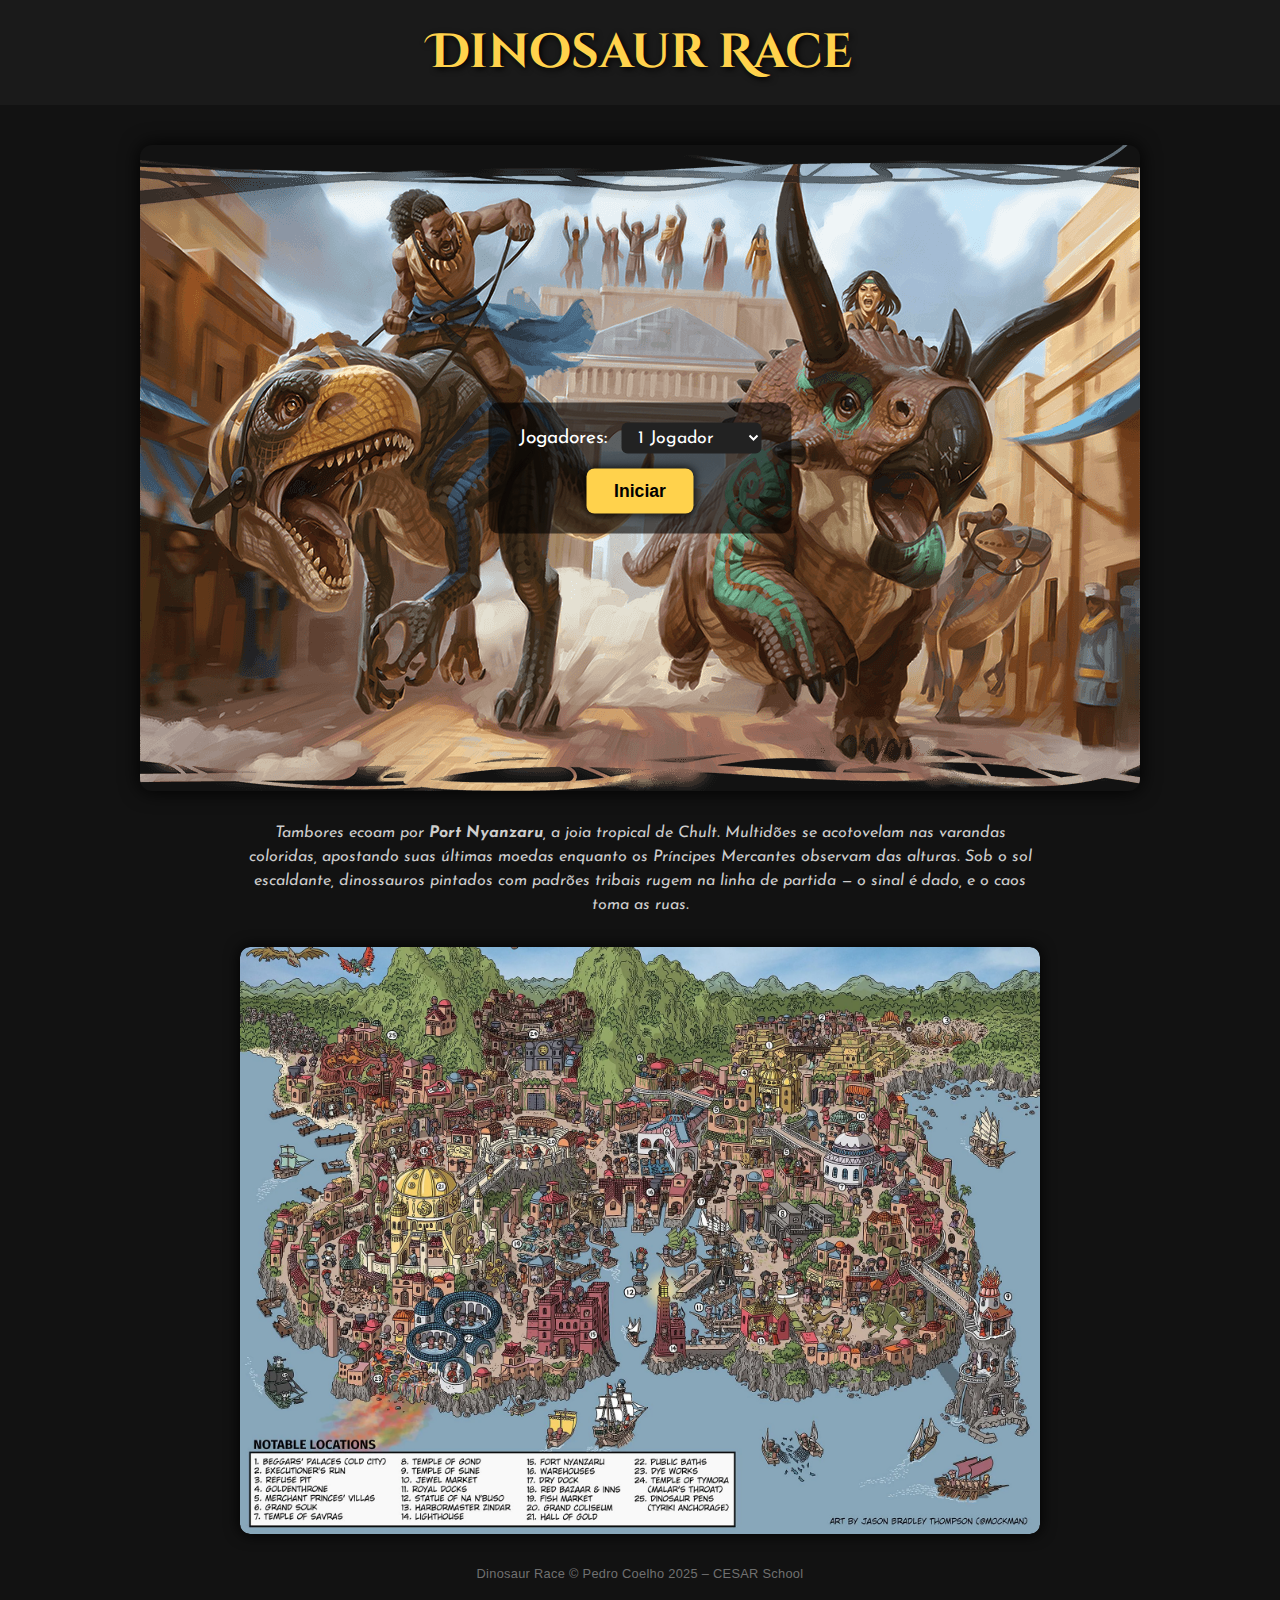
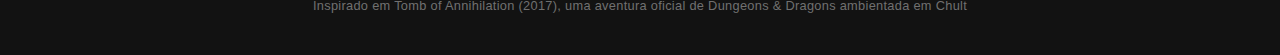
<file: index.html>
<!DOCTYPE html> 
<html lang="pt-BR">
<head>
  <meta charset="UTF-8">
  <title>Dinosaur Race</title>
  <link href="https://fonts.googleapis.com/css2?family=Cinzel+Decorative:wght@700&family=Josefin+Sans:wght@300;400&display=swap" rel="stylesheet">
  <link rel="stylesheet" href="css/index.css">
</head>
<body>
  <header>
    <h1>Dinosaur Race</h1>
  </header>

  <main class="main-content">
    <div class="banner-box">
      <img src="assets/banner.png" alt="Banner Dinosaur Race">
      
      <div class="banner-overlay">
        <div class="players">
          <label for="numPlayers">Jogadores:</label>
          <select id="numPlayers">
            <option value="1">1 Jogador</option>
            <option value="2">2 Jogadores</option>
            <option value="3">3 Jogadores</option>
            <option value="4">4 Jogadores</option>
            <option value="5">5 Jogadores</option>
            <option value="6">6 Jogadores</option>
          </select>
        </div>
        <button class="btn" onclick="startGame()">Iniciar</button>
      </div>
    </div>

    <p class="intro">
      Tambores ecoam por <strong>Port Nyanzaru</strong>, a joia tropical de Chult.  
      Multidões se acotovelam nas varandas coloridas, apostando suas últimas moedas enquanto os Príncipes Mercantes observam das alturas.  
      Sob o sol escaldante, dinossauros pintados com padrões tribais rugem na linha de partida — o sinal é dado, e o caos toma as ruas.
    </p>



    <div class="lore-image">
      <img src="assets/port-tour.webp" alt="Vista de Port Nyanzaru">
    </div>

    <footer class="credits">
      <p>Dinosaur Race © Pedro Coelho 2025 – CESAR School</p>
      <p>Inspirado em Tomb of Annihilation (2017), uma aventura oficial de Dungeons & Dragons ambientada em Chult</p>
    </footer>

  </main>

  <script type="module" src="js/pages/index.js"></script>
</body>
</html>
</file>
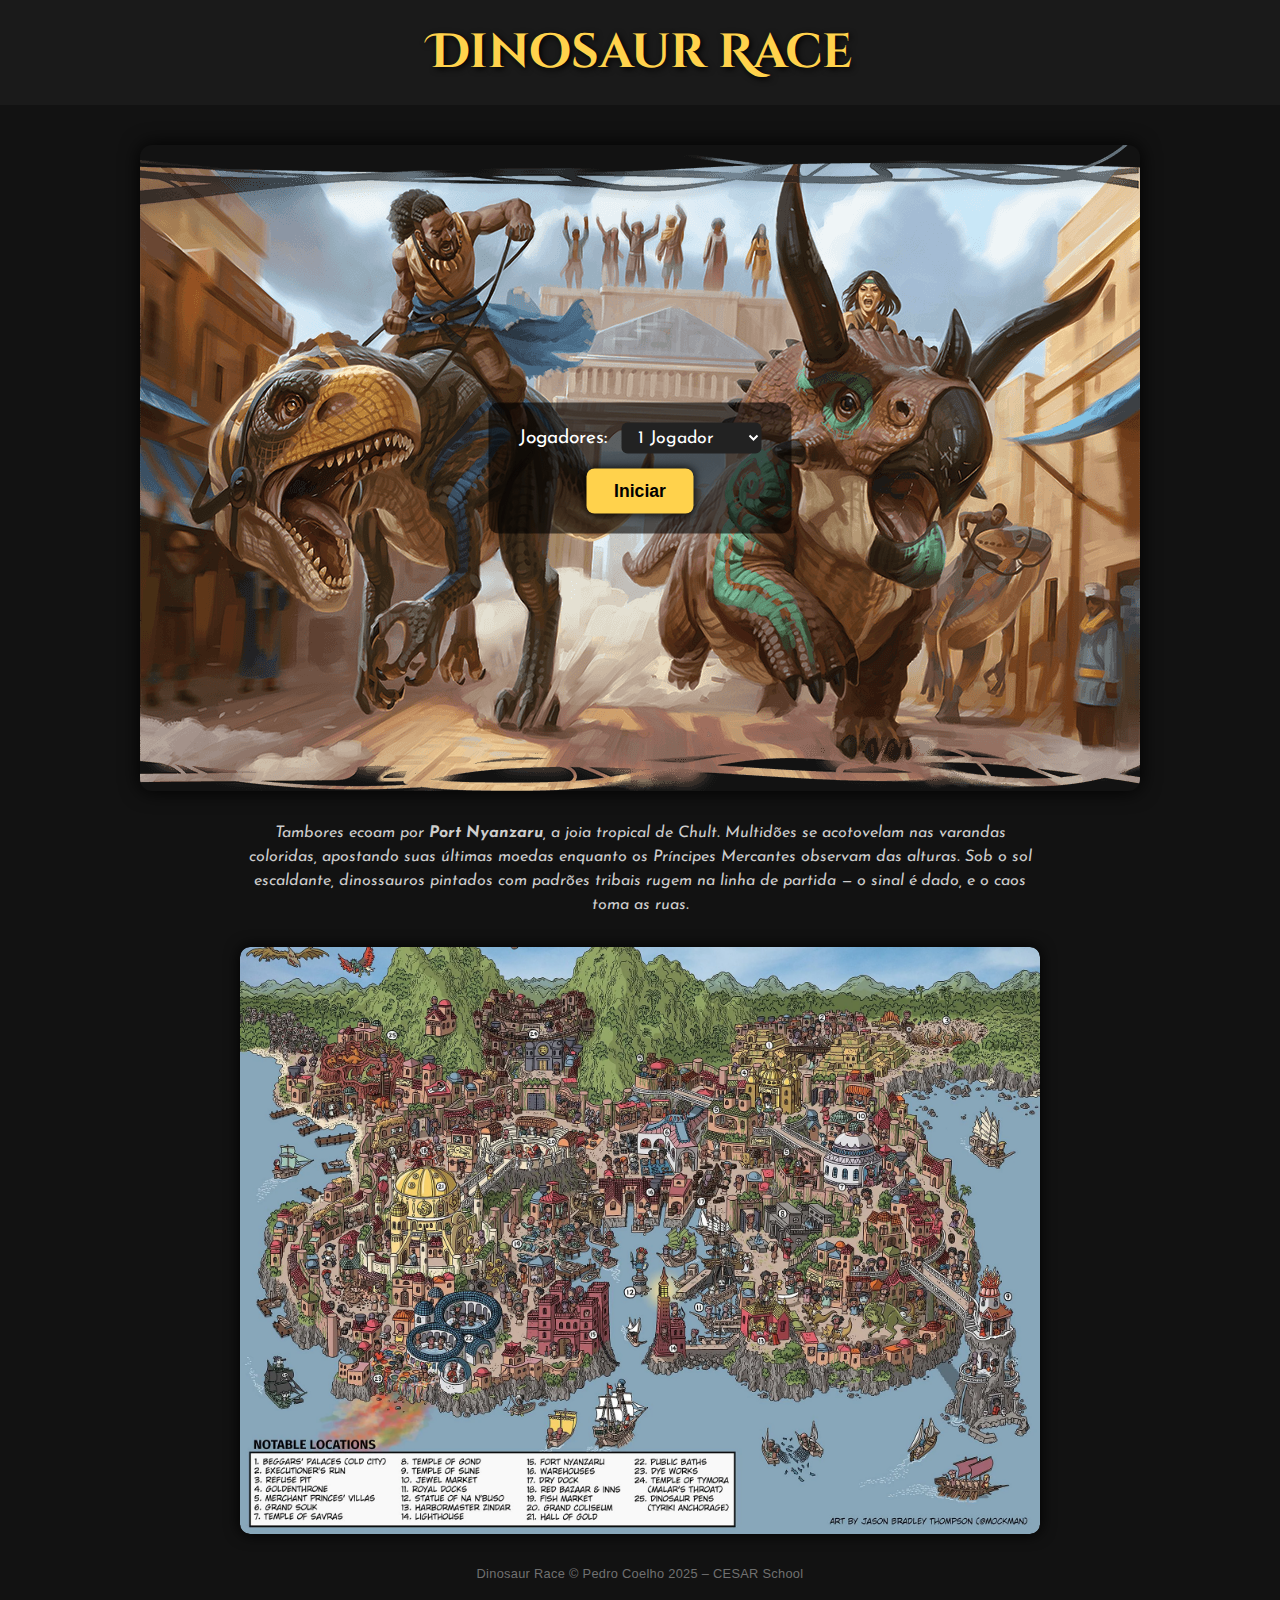
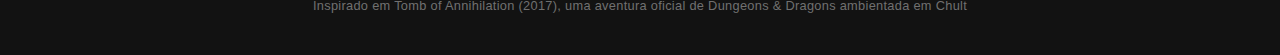
<file: select.html>
<!DOCTYPE html>
<html lang="pt-BR">
<head>
  <meta charset="UTF-8">
  <title>Dinosaur Race - Seleção</title>
  <link href="https://fonts.googleapis.com/css2?family=Cinzel+Decorative:wght@700&family=Josefin+Sans:wght@300;400&display=swap" rel="stylesheet">
  <link rel="stylesheet" href="css/select.css">
</head>
<body>
  <header>
    <h1>Dinosaur Race</h1>
  </header>

<main class="main-content">
  <div id="players-container"></div>
  <button class="btn" id="confirmBtn">Confirmar</button>
  <button class="btn reset-btn" id="resetBtn">Resetar</button>
</main>

  <script type="module" src="js/pages/select.js"></script>
</body>
</html>
</file>
<file: css/index.css>
body {
  margin: 0;
  padding: 0;
  font-family: 'Josefin Sans', sans-serif;
  color: #fff;
  text-align: center;
  background-color: #121212;
}

header {
  background: #1a1a1a;
  padding: 20px 0;
  text-align: center;
}

header h1 {
  font-family: 'Cinzel Decorative', serif;
  font-size: 3rem;
  color: #ffd24c;
  margin: 0;
  text-shadow: 2px 2px 6px #000;
}

.main-content {
  max-width: 1000px;
  margin: 40px auto;
  padding: 0 20px;
}

.banner-box {
  position: relative;
  width: 100%;
  max-width: 1000px;
  aspect-ratio: 1000 / 646;
  margin: 0 auto 20px auto;
  overflow: hidden;
  border-radius: 12px;
  box-shadow: 0 0 20px #000;
}

.banner-box img {
  width: 100%;
  height: 100%;
  object-fit: cover;
  display: block;
}

.banner-overlay {
  position: absolute;
  top: 50%;
  left: 50%;
  transform: translate(-50%, -50%);
  text-align: center;
  background: rgba(0,0,0,0.6);
  padding: 20px 30px;
  border-radius: 10px;
}


/* Players */
.players {
  margin-bottom: 15px;
}

.players label {
  font-size: 1.2rem;
  margin-right: 10px;
  color: #fff;
}

.players select {
  font-size: 1.1rem;
  padding: 6px 12px;
  border-radius: 6px;
  border: none;
  background: #222;
  color: #fff;
  font-family: 'Josefin Sans', sans-serif;
}

/* Botão */
.btn {
  padding: 12px 28px;
  font-size: 1.1rem;
  font-weight: bold;
  background: #ffd24c;
  color: #000;
  border: none;
  border-radius: 8px;
  cursor: pointer;
  transition: 0.3s;
  box-shadow: 0 0 10px #000;
}

.btn:hover {
  background: #ffb300;
  transform: scale(1.05);
}

/* Texto */
.intro {
  font-size: 1rem;
  line-height: 1.5;
  color: #ccc;
  max-width: 800px;
  margin: 30px auto;
  font-style: italic;
}

/* Mapa */
.lore-image {
  margin: 30px auto;
  max-width: 800px;
  border-radius: 10px;
  overflow: hidden;
  box-shadow: 0 0 15px #000;
}

.lore-image img {
  width: 100%;
  height: auto;
  display: block;
  border-radius: 10px;
}

/* Créditos */
.credits {
  margin-top: 25px;
  text-align: center;
  font-size: 0.8rem;
  color: #888;
  font-family: Arial, sans-serif;
  line-height: 1.5;
  letter-spacing: 0.3px;
  opacity: 0.8;
}
</file>
<file: css/select.css>
/* --- Geral --- */
body {
  margin: 0;
  padding: 0;
  font-family: 'Josefin Sans', sans-serif;
  background-color: #121212;
  color: #fff;
  text-align: center;
}

header {
  background: #1a1a1a;
  padding: 20px 0;
}

header h1 {
  font-family: 'Cinzel Decorative', serif;
  font-size: 2.5rem;
  color: #ffd24c;
  margin: 0;
  text-shadow: 2px 2px 6px #000;
}

.main-content {
  max-width: 1100px;
  margin: 20px auto;
  padding: 0 20px;
}

.banner-box {
  position: relative;
  width: 100%;
  max-width: 1000px;
  aspect-ratio: 1000 / 646;
  margin: 0 auto 20px auto;
  overflow: hidden;
  border-radius: 12px;
  box-shadow: 0 0 20px #000;
}

.banner-box img {
  width: 100%;
  height: 100%;
  object-fit: cover;
  display: block;
}

/* Player */
.player-overlay {
  position: absolute;
  top: 50%; 
  left: 50%; 
  transform: translate(-50%, -50%);
  
  background: rgba(0,0,0,0.75);
  border-radius: 12px;
  padding: 20px 30px;
  box-shadow: 0 0 20px rgba(0,0,0,0.7);

  display: flex;
  flex-direction: column;
  align-items: center;
  justify-content: center;
}

.player-title {
  font-size: 2rem;
  font-weight: bold;
  color: #ffd24c;
  text-shadow: 2px 2px 6px #000;
  margin-bottom: 15px;
}

.player-inputs {
  display: flex;
  justify-content: center;
  gap: 20px;
  align-items: center;
  margin-bottom: 18px;
}

.player-inputs label {
  font-size: 1rem;
  color: #ffd24c;
  margin-right: 6px;
}

.player-inputs input {
  padding: 6px 10px;
  font-size: 1rem;
  border-radius: 5px;
  border: none;
  background: #222;
  color: #fff;
  width: 140px;
}

/* --- Dinos--- */
.dino-grid {
  display: grid;
  grid-template-columns: repeat(3, 1fr);
  gap: 18px;
  justify-items: center;
}

.dino-option {
  cursor: pointer;
  text-align: center;
  width: 130px;
}

.dino-option img {
  width: 110px;
  height: 110px;
  border-radius: 50%;
  border: 3px solid transparent;
  transition: 0.2s;
}

.dino-option p {
  margin: 6px 0 0;
  font-size: 0.8rem;
  line-height: 1.1rem;
  color: #fff;
  background: rgba(0,0,0,0.65);
  padding: 3px 6px;
  border-radius: 6px;
}

.dino-option.selected img {
  border: 3px solid #ffd24c;
  transform: scale(1.08);
}

.dino-option.disabled img {
  opacity: 0.3;
  border: 3px solid red;
  pointer-events: none;
}

/* Botões */
.btn {
  margin: 20px auto 10px auto;
  padding: 12px 26px;
  font-size: 1.1rem;
  font-weight: bold;
  background: #ffd24c;
  color: #000;
  border: none;
  border-radius: 6px;
  cursor: pointer;
  transition: 0.3s;
  display: block;
}

.btn:hover {
  background: #ffb300;
}

.reset-btn {
  background: #000000;
  color: #fff;
  font-size: 0.85rem;
  padding: 6px 14px;
  border-radius: 4px;
  margin-top: 5px;
  opacity: 0.85;
}

.reset-btn:hover {
  
  background: #9c1616d5;
  opacity: 1;
}
</file>
